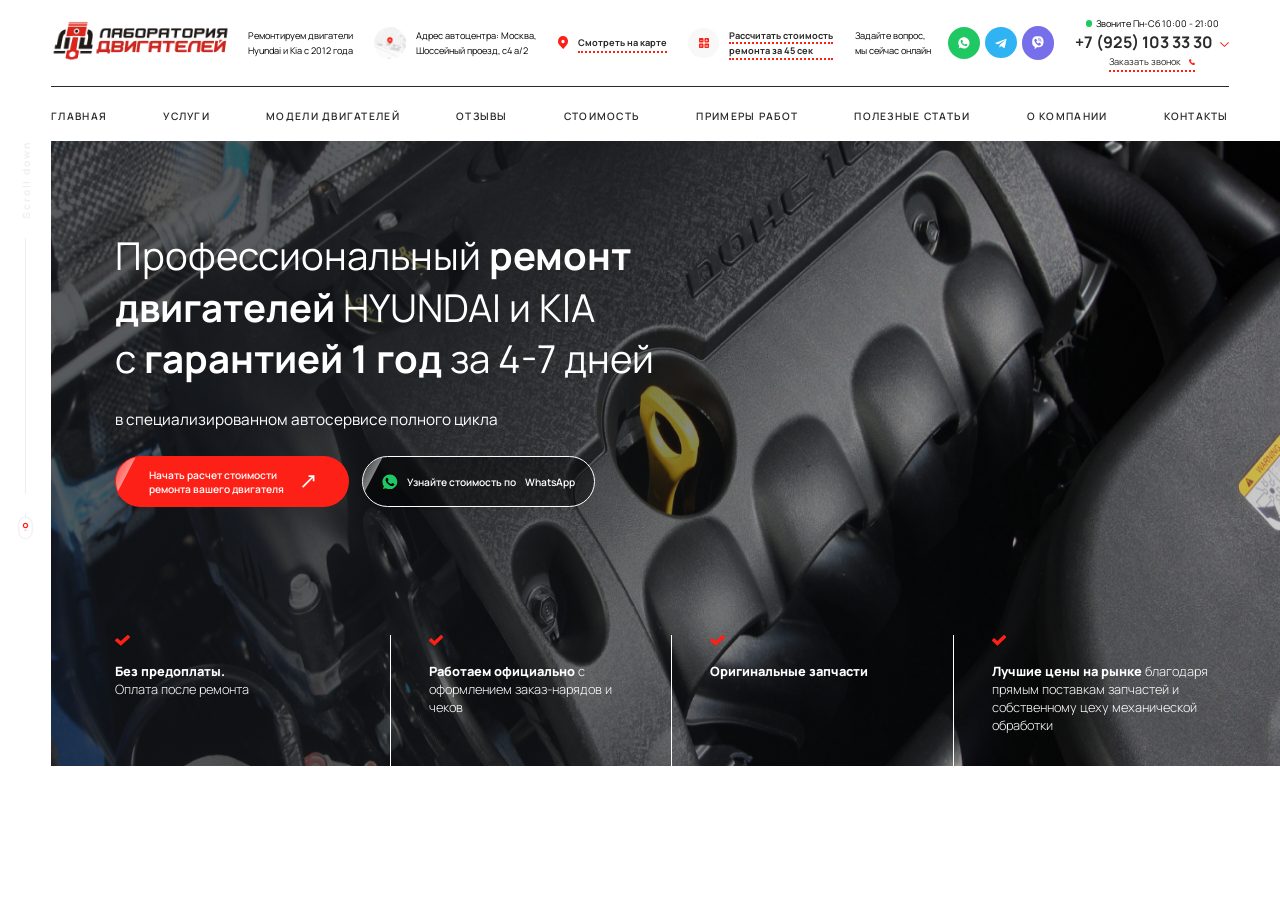
<file: index.html>
<!DOCTYPE html>
<html>
	<head>
		<meta charset="UTF-8" />
		<meta http-equiv="X-UA-Compatible" content="IE=edge" />
		<meta name="viewport" content="width=device-width, initial-scale=1.0" />
		<title>Лаборатория двигателей</title>

		<link rel="preconnect" href="https://fonts.googleapis.com" />
		<link rel="preconnect" href="https://fonts.gstatic.com" crossorigin />
		<link
			href="https://fonts.googleapis.com/css2?family=Manrope:wght@300;400;600;700;800&display=swap"
			rel="stylesheet"
		/>
		<link rel="stylesheet" href="assets/css/styles.css" />
	</head>

	<body>
		<section class="page-wrapper">
			<header class="header">
				<section class="header__top" id="mobileNav">
					<div class="container">
						<div class="header__top-wrapper">
							<div class="header__logo">
								<a href="/">
									<img src="assets/images/logo.png" alt="Logo" />
								</a>
								<p class="only-desktop">
									Ремонтируем двигатели <br />
									Hyundai и Kia с 2012 года
								</p>
							</div>
							<div class="header__address only-desktop">
								<img src="assets/images/map.png" alt="Address" />
								<p>
									Адрес автоцентра: Москва, <br />
									Шоссейный проезд, с4 а/2
								</p>
							</div>
							<div class="header__map only-desktop">
								<img
									src="assets/images/icons/geolocation.svg"
									alt="Geolocation"
								/>
								<a id="mapBtn" class="dots-underline">Смотреть на карте</a>
								<div class="header__map-widget" id="map">
									<div class="widget__header">
										<span id="mapCloseBtn">
											<svg
												width="20"
												height="20"
												viewBox="0 0 20 20"
												xmlns="http://www.w3.org/2000/svg"
											>
												<path
													fill-rule="evenodd"
													clip-rule="evenodd"
													d="M9.99992 12.2528L2.481 19.9998L0 17.4436L7.51892 9.69651L0.589098 2.55644L3.07009 0.000175111L9.99992 7.14025L16.9299 0L19.4109 2.55627L12.4809 9.69651L20 17.4437L17.519 20L9.99992 12.2528Z"
												/>
											</svg>
										</span>
									</div>
									<iframe
										src="https://yandex.ru/map-widget/v1/?um=constructor%3Aea94e3aef2bd9eeb8f4df17bbbcf321e03212c43d3617fabdc70cd99a6b3a6f3&amp;source=constructor"
										frameborder="0"
									></iframe>
								</div>
							</div>
							<div class="header__calculate only-desktop">
								<div>
									<img
										src="assets/images/icons/calculator.svg"
										alt="Calculator"
									/>
								</div>
								<a href="/" class="dots-underline">
									<span class="dots-underline">Рассчитать стоимость</span><br />
									ремонта за 45 сек
								</a>
							</div>
							<div class="header__social only-desktop">
								<p>
									Задайте вопрос, <br />
									мы сейчас онлайн
								</p>
								<div class="social__links only-desktop">
									<a
										href="https://www.whatsapp.com/?lang=ru"
										target="_blank"
										class="social__link social__link-whatsapp"
									>
										<svg
											width="14"
											height="14"
											viewBox="0 0 14 14"
											xmlns="http://www.w3.org/2000/svg"
										>
											<path
												d="M7.17844 0.376953C3.42917 0.376953 0.387085 3.41622 0.387085 7.16203C0.387085 8.66193 0.873029 10.0434 1.69479 11.1683L0.82957 13.7261L3.52794 12.8853C4.58279 13.5563 5.83519 13.9471 7.17844 13.9471C10.9277 13.9471 13.9698 10.9078 13.9698 7.16203C13.9698 3.41622 10.9277 0.376953 7.17844 0.376953ZM10.2877 10.8013C9.05506 11.2946 7.58537 10.817 5.97741 9.59739C4.36945 8.37774 3.31065 6.66075 3.23953 5.38583C3.16842 4.11092 4.20747 3.46754 4.77243 3.47148C5.33739 3.47543 5.95766 5.27926 5.96556 5.55556C5.97346 5.8358 5.27418 6.33314 5.24652 6.56996C5.21887 6.80679 6.19866 7.97513 6.61349 8.2909C7.02436 8.60272 7.87378 9.20268 8.31231 9.14742C8.7469 9.08822 9.0353 8.21591 9.31186 8.16065C9.58841 8.10539 11.0976 8.85534 11.2477 9.04875C11.3979 9.2461 11.3821 10.3671 10.2877 10.8013Z"
											/>
										</svg>
									</a>
									<a
										href="https://web.telegram.org/"
										class="social__link social__link-telegram"
										target="_blank"
									>
										<svg
											width="13"
											height="12"
											viewBox="0 0 13 12"
											xmlns="http://www.w3.org/2000/svg"
										>
											<path
												d="M5.20148 7.81348L4.98922 10.7108C5.29137 10.7108 5.42372 10.5843 5.58104 10.4311L6.99941 9.11012L9.93852 11.2071C10.4779 11.499 10.8575 11.3458 11.0023 10.723L12.9326 1.91417C13.1049 1.14057 12.6454 0.836486 12.121 1.02867L0.779073 5.25914C0.00496463 5.55107 0.0174502 5.97193 0.646725 6.16168L3.54589 7.03988L10.2806 2.93348C10.5978 2.72913 10.8849 2.84104 10.6477 3.04782L5.20148 7.81348Z"
											/>
										</svg>
									</a>
									<a
										href="https://www.viber.com/ru/"
										class="social__link social__link-viber"
										target="_blank"
									>
										<svg
											width="13"
											height="15"
											viewBox="0 0 13 15"
											fill="none"
											xmlns="http://www.w3.org/2000/svg"
										>
											<path
												d="M7.99669 0.376953H5.15514C2.40441 0.376953 0.185669 2.6213 0.185669 5.40704V7.56279C0.185669 9.50854 1.28855 11.2771 3.02722 12.104V14.5124C3.02722 14.6338 3.13751 14.7453 3.27699 14.7453C3.33213 14.7453 3.39701 14.7224 3.44242 14.6797L5.49574 12.5896H7.99669C10.7507 12.5896 12.9694 10.3453 12.9694 7.55951V5.40376C12.9694 2.6213 10.7507 0.376953 7.99669 0.376953ZM9.86511 9.80385L9.15472 10.5224C8.38919 11.2738 6.42346 10.4109 4.68479 8.62262C2.94612 6.83436 2.17411 4.80986 2.9072 4.05846L3.61759 3.33988C3.90304 3.0741 4.35068 3.08723 4.63289 3.36285L5.66117 4.44565C5.92391 4.73439 5.92391 5.16423 5.63846 5.45298C5.56061 5.53172 5.47303 5.57438 5.37572 5.62032C5.01566 5.73188 4.83076 6.08297 4.91834 6.45046C5.09351 7.2478 6.0861 8.242 6.8419 8.43887C7.19223 8.52746 7.55229 8.32731 7.67231 7.98607C7.79233 7.6317 8.18483 7.43482 8.55786 7.55623C8.66815 7.58904 8.75573 7.66779 8.84332 7.73341L9.87159 8.81621C10.1279 9.07543 10.1279 9.51839 9.86511 9.80385ZM7.21169 3.79269C7.13384 3.79269 7.06897 3.79269 7.00409 3.81566C6.88407 3.83862 6.75432 3.73691 6.74135 3.59581C6.72837 3.45472 6.8192 3.34316 6.94895 3.33004C7.03653 3.30707 7.12411 3.30707 7.21169 3.30707C8.52218 3.30707 9.57317 4.38987 9.59263 5.69579C9.59263 5.78438 9.59263 5.87297 9.56992 5.96156C9.54722 6.08297 9.4499 6.19453 9.30718 6.17156C9.16445 6.14859 9.07687 6.05016 9.09957 5.90578C9.09957 5.82703 9.12228 5.76141 9.12228 5.69579C9.11255 4.65564 8.25944 3.79269 7.21169 3.79269ZM8.63247 5.71547C8.60976 5.83688 8.51245 5.94844 8.36972 5.92547C8.25944 5.9025 8.16212 5.81391 8.16212 5.71547C8.16212 5.19704 7.73719 4.76392 7.22143 4.76392C7.10141 4.78689 6.97166 4.67533 6.95868 4.54408C6.93597 4.42268 7.04626 4.29143 7.16628 4.27831H7.19872C8.0194 4.27831 8.63247 4.91814 8.63247 5.71547ZM10.4457 6.47671C10.423 6.59812 10.303 6.68671 10.183 6.67687C10.063 6.66702 9.9754 6.53249 9.98513 6.41109C9.98513 6.38812 9.98513 6.38812 9.98513 6.37828C10.0403 6.16828 10.063 5.94844 10.063 5.71547C10.063 4.13393 8.78493 2.84114 7.22143 2.84114C7.14358 2.84114 7.0787 2.84114 7.01382 2.84114C6.89381 2.86411 6.76405 2.75255 6.76405 2.6213C6.74135 2.49989 6.85164 2.36864 6.97166 2.36864C7.05924 2.36864 7.14682 2.34568 7.22143 2.34568C9.04767 2.34568 10.5431 3.84847 10.5431 5.70563C10.5333 5.95828 10.5009 6.2339 10.4457 6.47671Z"
											/>
										</svg>
									</a>
								</div>
							</div>
							<div class="header__contacts">
								<p><span></span>Звоните Пн-Сб 10:00 - 21:00</p>
								<div class="header__contacts-phone">
									<a href="tel:+79251033330">+7 (925) 103 33 30</a>
									<button class="header__contacts-dropdown only-desktop">
										<img
											src="assets/images/icons/dropdown-arrow.svg"
											alt="Dropdown"
										/>
									</button>
								</div>
								<a id="callPopupBtn" class="dots-underline">
									Заказать звонок
									<img src="assets/images/icons/phone.svg" alt="Phone" />
								</a>
							</div>
							<div id="burger" class="burger">
								<svg
									width="15"
									height="14"
									viewBox="0 0 15 14"
									xmlns="http://www.w3.org/2000/svg"
								>
									<rect width="14.75" height="2.26923" />
									<rect y="11.3457" width="14.75" height="2.26923" />
									<rect y="5.67383" width="14.75" height="2.26923" />
								</svg>
							</div>
						</div>
					</div>
				</section>
				<section class="header__bottom" id="mobileMenu">
					<div class="container">
						<nav class="header__nav">
							<ul class="header__menu">
								<li class="header__menu-item only-desktop">
									<a class="header__menu-link" href="/">Главная</a>
								</li>
								<li class="header__menu-item">
									<a class="header__menu-link" href="/">Услуги</a>
									<ul class="submenu header__menu-submenu only-mobile">
										<li class="submenu__item">
											<a href="/" class="submenu__link">
												Ремонт дивгателей KIA
											</a>
										</li>
										<li class="submenu__item">
											<a href="/" class="submenu__link">
												Ремонт двигателей HYundai
											</a>
										</li>
									</ul>
								</li>
								<li class="header__menu-item">
									<a class="header__menu-link" href="/">Модели двигателей</a>
								</li>
								<li class="header__menu-item">
									<a class="header__menu-link" href="/">Отзывы</a>
								</li>
								<li class="header__menu-item">
									<a class="header__menu-link" href="/">Стоимость</a>
								</li>
								<li class="header__menu-item">
									<a class="header__menu-link" href="/">Примеры работ</a>
								</li>
								<li class="header__menu-item">
									<a class="header__menu-link" href="/">Полезные статьи</a>
								</li>
								<li class="header__menu-item">
									<a class="header__menu-link" href="/">О компании</a>
								</li>
								<li class="header__menu-item">
									<a class="header__menu-link" href="/">Контакты</a>
								</li>
								<li class="header__menu-item only-mobile flex address">
									<img src="assets/images/map.png" alt="Address" />
									<p>
										Адрес автоцентра: <br />
										<a href="/" class="dots-underline"
											>Шоссейный проезд, с4 а/2</a
										>
									</p>
								</li>
								<li class="header__menu-item only-mobile flex calculate">
									<div>
										<img
											src="assets/images/icons/calculator.svg"
											alt="Calculator"
										/>
									</div>
									<p>
										Рассчитать стоимость ремонта<br />
										<a href="/" class="dots-underline">за 45 сек</a>
									</p>
								</li>
								<li class="header__menu-item only-mobile flex social">
									<img
										src="assets/images/icons/person-mobile.jpg"
										alt="Person"
									/>
									<div class="header__menu-item__content">
										<p>
											Есть вопрос?<br />
											<span
												>Задайте его нашему<br />
												мастеру онлайн</span
											>
										</p>
										<div class="social__links">
											<a
												href="https://web.telegram.org/"
												class="social__link social__link-telegram"
												target="_blank"
											>
												<svg
													width="13"
													height="12"
													viewBox="0 0 13 12"
													xmlns="http://www.w3.org/2000/svg"
												>
													<path
														d="M5.20148 7.81348L4.98922 10.7108C5.29137 10.7108 5.42372 10.5843 5.58104 10.4311L6.99941 9.11012L9.93852 11.2071C10.4779 11.499 10.8575 11.3458 11.0023 10.723L12.9326 1.91417C13.1049 1.14057 12.6454 0.836486 12.121 1.02867L0.779073 5.25914C0.00496463 5.55107 0.0174502 5.97193 0.646725 6.16168L3.54589 7.03988L10.2806 2.93348C10.5978 2.72913 10.8849 2.84104 10.6477 3.04782L5.20148 7.81348Z"
													/>
												</svg>
											</a>
											<a
												href="https://www.whatsapp.com/?lang=ru"
												target="_blank"
												class="social__link social__link-whatsapp"
											>
												<svg
													width="14"
													height="14"
													viewBox="0 0 14 14"
													xmlns="http://www.w3.org/2000/svg"
												>
													<path
														d="M7.17844 0.376953C3.42917 0.376953 0.387085 3.41622 0.387085 7.16203C0.387085 8.66193 0.873029 10.0434 1.69479 11.1683L0.82957 13.7261L3.52794 12.8853C4.58279 13.5563 5.83519 13.9471 7.17844 13.9471C10.9277 13.9471 13.9698 10.9078 13.9698 7.16203C13.9698 3.41622 10.9277 0.376953 7.17844 0.376953ZM10.2877 10.8013C9.05506 11.2946 7.58537 10.817 5.97741 9.59739C4.36945 8.37774 3.31065 6.66075 3.23953 5.38583C3.16842 4.11092 4.20747 3.46754 4.77243 3.47148C5.33739 3.47543 5.95766 5.27926 5.96556 5.55556C5.97346 5.8358 5.27418 6.33314 5.24652 6.56996C5.21887 6.80679 6.19866 7.97513 6.61349 8.2909C7.02436 8.60272 7.87378 9.20268 8.31231 9.14742C8.7469 9.08822 9.0353 8.21591 9.31186 8.16065C9.58841 8.10539 11.0976 8.85534 11.2477 9.04875C11.3979 9.2461 11.3821 10.3671 10.2877 10.8013Z"
													/>
												</svg>
											</a>
										</div>
									</div>
								</li>
							</ul>
						</nav>
					</div>
				</section>
			</header>
			<main class="main">
				<section class="hero">
					<div class="hero__left only-desktop">
						<p>Scroll down</p>
						<span></span>
						<div class="hero__left-img">
							<img src="assets/images/icons/mouse.svg" alt="Mouse" />
						</div>
					</div>
					<div class="hero__right">
						<div class="container">
							<div class="hero__wrapper">
								<h2 class="hero__title">
									Профессиональный <span>ремонт <br />двигателей</span> HYUNDAI
									и KIA<br />
									с <span>гарантией 1 год</span> за 4-7 дней
								</h2>
								<p class="hero__subtitle">
									в специализированном автосервисе полного цикла
								</p>
								<div class="hero__btns">
									<a class="btn hero__btn" href="/">
										Начать расчет стоимости <br />
										ремонта вашего двигателя
										<img
											src="assets/images/icons/arrow.svg"
											alt="Arrow"
											class="only-desktop"
										/>
									</a>
									<a
										class="btn hero__btn"
										href="https://www.viber.com/ru/"
										target="_blank"
									>
										<svg
											width="14"
											height="14"
											class="hero__btn-whatsapp only-desktop"
											viewBox="0 0 14 14"
											xmlns="http://www.w3.org/2000/svg"
										>
											<path
												d="M7.17844 0.376953C3.42917 0.376953 0.387085 3.41622 0.387085 7.16203C0.387085 8.66193 0.873029 10.0434 1.69479 11.1683L0.82957 13.7261L3.52794 12.8853C4.58279 13.5563 5.83519 13.9471 7.17844 13.9471C10.9277 13.9471 13.9698 10.9078 13.9698 7.16203C13.9698 3.41622 10.9277 0.376953 7.17844 0.376953ZM10.2877 10.8013C9.05506 11.2946 7.58537 10.817 5.97741 9.59739C4.36945 8.37774 3.31065 6.66075 3.23953 5.38583C3.16842 4.11092 4.20747 3.46754 4.77243 3.47148C5.33739 3.47543 5.95766 5.27926 5.96556 5.55556C5.97346 5.8358 5.27418 6.33314 5.24652 6.56996C5.21887 6.80679 6.19866 7.97513 6.61349 8.2909C7.02436 8.60272 7.87378 9.20268 8.31231 9.14742C8.7469 9.08822 9.0353 8.21591 9.31186 8.16065C9.58841 8.10539 11.0976 8.85534 11.2477 9.04875C11.3979 9.2461 11.3821 10.3671 10.2877 10.8013Z"
											/>
										</svg>
										Узнайте стоимость по <span>WhatsApp</span>
									</a>
								</div>
							</div>
						</div>
						<ul class="hero__advantages">
							<div class="container">
								<li class="hero__advantage">
									<img
										src="assets/images/icons/checkmark.svg"
										alt="CheckMark"
									/>
									<p class="hero__advantage-text">
										<span>Без предоплаты.</span><br />Оплата после ремонта
									</p>
								</li>
								<li class="hero__advantage">
									<img
										src="assets/images/icons/checkmark.svg"
										alt="CheckMark"
									/>
									<p class="hero__advantage-text">
										<span>Работаем официально</span> с оформлением заказ-нарядов
										и чеков
									</p>
								</li>
								<li class="hero__advantage">
									<img
										src="assets/images/icons/checkmark.svg"
										alt="CheckMark"
									/>
									<p class="hero__advantage-text">
										<span>Оригинальные запчасти</span>
									</p>
								</li>
								<li class="hero__advantage">
									<img
										src="assets/images/icons/checkmark.svg"
										alt="CheckMark"
									/>
									<p class="hero__advantage-text">
										<span>Лучшие цены на рынке</span> благодаря прямым поставкам
										запчастей и собственному цеху механической обработки
									</p>
								</li>
							</div>
						</ul>
					</div>
				</section>
			</main>

			<div id="callPopup" class="call-popup">
				<div class="call-popup__form">
					<div class="call-popup__close">
						<span id="callPopupCloseBtn">
							<svg
								width="20"
								height="20"
								viewBox="0 0 20 20"
								xmlns="http://www.w3.org/2000/svg"
							>
								<path
									fill-rule="evenodd"
									clip-rule="evenodd"
									d="M9.99992 12.2528L2.481 19.9998L0 17.4436L7.51892 9.69651L0.589098 2.55644L3.07009 0.000175111L9.99992 7.14025L16.9299 0L19.4109 2.55627L12.4809 9.69651L20 17.4437L17.519 20L9.99992 12.2528Z"
								/>
							</svg>
						</span>
					</div>
					<div class="call-popup__send">
						<h2 class="call-popup__title">Быстро оставить заявку</h2>
						<p class="call-popup__description">
							Введите номер — позвоним вам в течение 5-10 минут в рабочее время
						</p>
						<label for="phone">Введите ваш номер телефона</label>
						<input
							type="text"
							name="phone"
							placeholder="+ 7 (_ _ _) _ _ _ - _ _ - _ _"
							class="form-input call-popup__input"
							maxlength="18"
						/>
						<button class="btn call-popup__btn">Перезвоните мне</button>
						<div class="call-popup__policy">
							<label class="custom">
								<input type="checkbox" name="checkbox" />
								<span class="custom__checkbox">
									<svg
										width="14"
										height="10"
										viewBox="0 0 14 10"
										xmlns="http://www.w3.org/2000/svg"
									>
										<path
											d="M12.9648 1.32713L11.8016 0.223256C11.6448 0.0744186 11.4487 0 11.2265 0C11.0044 0 10.8083 0.0744186 10.6515 0.223256L5.05782 5.53178L2.56158 3.15039C2.40475 3.00155 2.20871 2.92713 1.98653 2.92713C1.76436 2.92713 1.56832 3.00155 1.41149 3.15039L0.248317 4.25426C0.0784158 4.4031 0 4.58915 0 4.8C0 5.01085 0.0784158 5.1969 0.235248 5.34574L3.3196 8.27287L4.48277 9.37674C4.6396 9.52558 4.83564 9.6 5.05782 9.6C5.28 9.6 5.47604 9.52558 5.63287 9.37674L6.79604 8.27287L12.9648 2.4186C13.1216 2.26977 13.2 2.08372 13.2 1.87287C13.2 1.66202 13.1216 1.47597 12.9648 1.32713Z"
										/>
									</svg>
								</span>
							</label>
							<p>
								Нажимая кнопку вы соглашаетесь с условиями
								<a href="/">Политики конфиденциальности</a>
							</p>
						</div>
					</div>
					<div class="call-popup__done">
						<svg
							xmlns="http://www.w3.org/2000/svg"
							width="24"
							height="24"
							viewBox="0 0 24 24"
							stroke-width="2"
							stroke-linecap="round"
							stroke-linejoin="round"
						>
							<path d="M0 0h24v24H0z" stroke="none"></path>
							<path
								d="M5 7.2a2.2 2.2 0 0 1 2.2 -2.2h1a2.2 2.2 0 0 0 1.55 -.64l.7 -.7a2.2 2.2 0 0 1 3.12 0l.7 .7c.412 .41 .97 .64 1.55 .64h1a2.2 2.2 0 0 1 2.2 2.2v1c0 .58 .23 1.138 .64 1.55l.7 .7a2.2 2.2 0 0 1 0 3.12l-.7 .7a2.2 2.2 0 0 0 -.64 1.55v1a2.2 2.2 0 0 1 -2.2 2.2h-1a2.2 2.2 0 0 0 -1.55 .64l-.7 .7a2.2 2.2 0 0 1 -3.12 0l-.7 -.7a2.2 2.2 0 0 0 -1.55 -.64h-1a2.2 2.2 0 0 1 -2.2 -2.2v-1a2.2 2.2 0 0 0 -.64 -1.55l-.7 -.7a2.2 2.2 0 0 1 0 -3.12l.7 -.7a2.2 2.2 0 0 0 .64 -1.55v-1"
							></path>
							<path d="M9 12l2 2l4 -4"></path>
						</svg>
						<h2>Мы вам перезвоним</h2>
					</div>
				</div>
			</div>
		</section>

		<script src="assets/js/main.js"></script>
	</body>
</html>
</file>
<file: assets/css/styles.css>
:root {
	--dark-color: #2a2a2a;
	--red-color: #fd2016;
	--white-color: #ffffff;
}

* {
	box-sizing: border-box;
}

body {
	margin: 0;
	padding: 0;
	font-size: 16px;
	font-family: 'Manrope', sans-serif;
}

.container {
	max-width: 92vw;
	margin: 0 auto;
}

a {
	text-decoration: none;
	color: var(--dark-color);
	cursor: pointer;
}

.dots-underline {
	position: relative;
	width: fit-content;
	height: 100%;
}

.dots-underline:after {
	content: '';
	position: absolute;
	transition: 0.3s ease-in-out;
	inset: 0;
	width: 100%;
	height: 100%;
	border-bottom: 0.17vw dotted var(--red-color);
}

a:hover.dots-underline:after {
	width: 60%;
}

.btn,
.form-input {
	display: inline-block;
	font-size: 0.8vw;
	height: inherit;
	padding: 1.3vw 2.6vw;
	color: var(--white-color);
	background-color: transparent;
	border-radius: 2.5vw;
	border: 0.1vw solid transparent;
	transition: 0.3s ease-in-out;
	position: relative;
	outline: none;
	overflow: hidden;
}

.btn {
	font-weight: 600;
	background-color: var(--red-color);
	cursor: pointer;
}

.btn::after {
	content: '';
	position: absolute;
	top: 0;
	left: 0;
	width: 5.5vw;
	height: 5.5vw;
	background: url('../images/icons/button-blick.svg');
	background-size: contain;
	background-repeat: no-repeat;
	background-position: center center;
	transform: translate(-50%, -25%);
	animation: btnBlick 5s infinite;
	transition: 0.3s ease-in-out;
}

@keyframes btnBlick {
	0% {
		left: -2vw;
	}
	100% {
		left: calc(100% + 2vw);
	}
}

.btn:hover {
	background-color: #d42118;
}

.btn:hover::after {
	animation-play-state: paused;
	opacity: 0;
}

input[type='checkbox'] {
	visibility: hidden;
	width: 1.5vw;
	height: 1.5vw;
}

.custom {
	position: relative;
}

.custom__checkbox {
	position: absolute;
	top: 0;
	left: 0;
	height: 1.5vw;
	width: 1.5vw;
	background-color: transparent;
	border: 0.1vw solid var(--red-color);
	border-radius: 0.3vw;
	display: flex;
	justify-content: center;
	align-items: center;
	transition: 0.2s ease-in-out;
	cursor: pointer;
}

.custom__checkbox svg {
	opacity: 0;
	visibility: hidden;
	fill: var(--white-color);
	width: 0.7vw;
	height: 0.7vw;
	transition: 0.2s ease-in-out;
}

input[type='checkbox']:checked ~ .custom__checkbox {
	background-color: var(--red-color);
}

input[type='checkbox']:checked ~ .custom__checkbox svg {
	opacity: 1;
	visibility: visible;
}

.overflow-hidden {
	overflow: hidden;
}

.only-mobile {
	display: none;
}

.submenu {
	list-style: none;
	margin: 0;
	padding: 0;
}

/* Header */
.header {
	background-color: var(--white-color);
}

.header__top-wrapper,
.header__nav {
	padding: 1.25vw 0;
}

.header__top-wrapper {
	display: flex;
	justify-content: space-between;
	align-items: center;
	border-bottom: 0.05vw solid var(--dark-color);
}

.header__logo,
.header__address,
.header__map,
.header__calculate,
.header__social,
.header__contacts {
	display: flex;
	align-items: center;
	font-size: 0.72vw;
	line-height: 1.2vw;
}

.header__logo,
.header__social {
	gap: 1.35vw;
}

.header__address,
.header__map,
.header__calculate {
	gap: 0.8vw;
}

.header__map {
	position: relative;
}

.header__map a:hover ~ .header__map-widget,
.header__map-widget:hover {
	opacity: 1;
	visibility: visible;
}

.header__map-widget {
	position: absolute;
	top: 1vw;
	left: -2vw;
	width: 23vw;
	height: 15vw;
	z-index: 100;
	opacity: 0;
	visibility: hidden;
	transition: 0.3s ease-in-out;
}

.header__map-widget.active {
	inset: 0;
	opacity: 1;
	visibility: visible;
}

.header__map-widget.active {
	width: 100vw;
	height: 100vh;
}

.header__map-widget.active .widget__header {
	width: 100vw;
	display: flex;
}

.header__map-widget .widget__header {
	width: 23vw;
	justify-content: flex-end;
	align-items: center;
	padding: 0.7vw;
	background-color: var(--white-color);
	display: none;
}

.header__map-widget .widget__header.active {
	display: block;
}

.header__map-widget .widget__header span {
	cursor: pointer;
}

.header__map-widget .widget__header span svg {
	transition: 0.3s ease-in-out;
	fill: var(--dark-color);
	width: 1vw;
	height: 1vw;
}

.header__map-widget .widget__header span:hover svg {
	fill: var(--red-color);
}

.header__map-widget iframe {
	width: 23vw;
	height: 15vw;
}

.header__map-widget.active iframe {
	width: 100vw;
	height: 100vh;
}

.header__contacts .header__contacts-phone a {
	font-size: 1.25vw;
	transition: 0.3s ease-in-out;
}

.header__contacts .header__contacts-phone a:hover {
	color: var(--red-color);
}

.header__logo a img {
	width: 14vw;
}

.header__address img {
	width: 2.5vw;
}

.header__map img,
.header__calculate div img {
	width: 0.8vw;
}

.header__map a,
.header__calculate a {
	font-weight: 700;
}

.header__contacts {
	display: flex;
	flex-direction: column;
	align-items: center;
	gap: 0.3vw;
}

.header__contacts p {
	margin: 0;
	display: flex;
	gap: 0.3vw;
	align-items: center;
}

.header__contacts p span {
	display: block;
	width: 0.5vw;
	height: 0.5vw;
	border-radius: 50%;
	background-color: #20c863;
	animation: pulse 1s infinite;
}

@keyframes pulse {
	0% {
		opacity: 1;
	}
	50% {
		opacity: 0.5;
	}
	100% {
		opacity: 1;
	}
}

.header__contacts > a {
	display: flex;
	align-items: center;
	gap: 0.6vw;
}

.header__contacts > a img {
	width: 0.5vw;
}

.header__contacts .header__contacts-phone {
	display: flex;
	align-items: center;
	gap: 0.5vw;
	font-weight: 700;
}

.header__contacts .header__contacts-dropdown {
	outline: none;
	border: none;
	background: transparent;
	cursor: pointer;
	margin: 0;
	padding: 0;
}

.header__contacts .header__contacts-dropdown img {
	width: 0.7vw;
	height: 100%;
}

.social__links {
	display: flex;
	align-items: center;
	gap: 0.4vw;
}

.social__link svg {
	fill: var(--white-color);
	width: 0.9vw;
	height: auto;
}

.social__link,
.header__calculate div {
	transition: 0.3s ease-in-out;
	display: flex;
	justify-content: center;
	align-items: center;
	padding: 0.8vw;
	border-radius: 50%;
}

.header__calculate div {
	background-color: #f8f8f8;
}

.social__link-whatsapp:hover {
	background-color: #40ad6c;
}

.social__link-whatsapp {
	background-color: #20c863;
}

.social__link-telegram:hover {
	background-color: #2f95c8;
}

.social__link-telegram {
	background-color: #2fb3f3;
}

.social__link-viber:hover {
	background-color: #6059c3;
}

.social__link-viber {
	background-color: #776ee9;
}

.header__menu {
	display: flex;
	justify-content: space-between;
	align-items: center;
	margin: 0;
	padding: 0;
	list-style: none;
}

.header__menu-submenu {
	margin-top: 0.5rem;
}

.submenu__link {
	font-size: 0.7rem;
	color: #929292;
	transition: 0.3s ease-in-out;
}

.header__menu-link {
	text-transform: uppercase;
	font-size: 0.8vw;
	font-weight: 600;
	letter-spacing: 0.1vw;
	transition: 0.3s ease-in-out;
	color: var(--dark-color);
}

.header__menu-link:hover,
.submenu__link:hover {
	color: var(--red-color);
}

.burger {
	cursor: pointer;
	display: none;
}

.burger svg {
	fill: var(--dark-color);
	width: 0.7rem;
	height: 0.7rem;
}

/* Main */

/* Hero */
.hero {
	display: flex;
	justify-content: space-between;
}

.hero__left {
	width: calc(100vw - 96vw);
	display: flex;
	flex-direction: column;
	align-items: center;
	gap: 1.5vw;
}

.hero__left p {
	font-size: 0.8vw;
	letter-spacing: 0.15vw;
	font-weight: 700;
	color: #efefef;
	writing-mode: vertical-lr;
	transform: rotateZ(180deg);
}

.hero__left > span {
	height: 20vw;
	width: 0.1vw;
	background-color: #efefef;
}

.hero__left-img {
	position: relative;
}

.hero__left img {
	width: 1.2vw;
	height: auto;
}

.hero__left-img::before {
	content: '';
	display: block;
	position: absolute;
	background: #000;
	background: url('../images/icons/mouse-scroll.svg');
	background-size: contain;
	top: 1vw;
	left: 0.6vw;
	transform: translate(-50%, -50%);
	width: 0.6vw;
	height: 0.6vw;
	z-index: 10;
	animation: mouseScroll 2.5s infinite;
}

@keyframes mouseScroll {
	0% {
		top: 1vw;
	}
	50% {
		top: 1.3vw;
	}
	100% {
		top: 1vw;
	}
}

.hero__right {
	width: 96vw;
	height: auto;
	background: url('../images/bg.jpg');
	background-attachment: fixed;
	background-repeat: no-repeat;
	background-size: 100% 100%;
	background-position: center center;
	padding-top: 7vw;
	padding-left: 5vw;
	padding-right: 4vw;
	position: relative;
}

.hero__right::before {
	content: '';
	position: absolute;
	width: 100%;
	height: 100%;
	top: 0;
	left: 0;
	background: linear-gradient(
		270deg,
		rgba(22, 26, 30, 0) 0%,
		rgba(22, 26, 30, 0.6375) 79.17%
	);
	z-index: 5;
}

.hero__wrapper {
	position: relative;
	z-index: 10;
	color: var(--white-color);
}

.hero__title {
	font-size: 3vw;
	line-height: 4vw;
	font-weight: 400;
	margin: 0;
}

.hero__title span {
	font-weight: 700;
}

.hero__subtitle {
	font-size: 1.2vw;
	margin-top: 2vw;
}

.hero__btns {
	display: flex;
	align-items: center;
	height: 4vw;
	margin-top: 2vw;
	margin-bottom: 10vw;
	gap: 1vw;
}

.hero__btn {
	display: flex;
	justify-content: center;
	align-items: center;
	gap: 0.7vw;
}

.hero__btn:nth-child(1) {
	gap: 1.4vw;
}

.hero__btn:nth-child(1) img {
	transition: 0.3s ease-in-out;
	width: 1vw;
	height: auto;
}

.hero__btn:nth-child(1):hover img {
	transform: rotateZ(45deg);
}

.hero__btn:nth-child(2) {
	padding: 1.3vw 1.5vw;
	background-color: rgba(0, 0, 0, 0.45);
	border-color: var(--white-color);
}

.hero__btn:nth-child(2):hover {
	background-color: var(--white-color);
	color: var(--dark-color);
}

.hero__btn-whatsapp {
	width: 1.2vw;
	height: auto;
	fill: #20c863;
}

.hero__advantages {
	position: relative;
	z-index: 10;
	list-style: none;
	margin: 0;
	padding: 0;
}

.hero__advantages div {
	display: -webkit-flex;
	display: -ms-flexbox;
	display: flex;
	justify-content: space-between;
	color: var(--white-color);
}

.hero__advantage {
	width: calc(100vw / 4);
	padding: 0 3vw 2.5vw 3vw;
	display: flex;
	flex-direction: column;
	align-items: start;
	justify-content: start;
	gap: 1.2vw;
	border-right: 0.05vw solid var(--white-color);
}

.hero__advantage:first-child {
	padding: 0 3vw 2.5vw 0;
}

.hero__advantage:last-child {
	padding: 0 0vw 2.5vw 3vw;
	border-right: none;
}

.hero__advantage img {
	width: 1.2vw;
	height: auto;
}

.hero__advantage-text {
	margin: 0;
	font-weight: 300;
	font-size: 1vw;
}

.hero__advantage-text span {
	font-weight: 800;
}

/* Call Popup */
.call-popup {
	position: fixed;
	top: 0;
	left: 0;
	width: 100vw;
	height: 100vh;
	background-color: rgba(0, 0, 0, 0.45);
	z-index: 1000;
	display: flex;
	justify-content: center;
	align-items: center;
	opacity: 0;
	visibility: hidden;
	transition: 0.3s ease-in-out;
}

.call-popup.active {
	opacity: 1;
	visibility: visible;
}

.call-popup.done .call-popup__send {
	display: none;
}

.call-popup.done .call-popup__done {
	display: flex;
}

.call-popup__close {
	width: 100%;
	display: flex;
	justify-content: flex-end;
}

.call-popup__close span {
	cursor: pointer;
}

.call-popup__close span svg {
	transition: 0.3s ease-in-out;
	fill: var(--white-color);
	width: 1vw;
	height: 1vw;
}

.call-popup__close span:hover svg {
	fill: var(--red-color);
}

.call-popup__form {
	padding: 2.5vw 3vw 3vw;
	background: url('../images/call-form-bg.jpg');
	color: var(--white-color);
	display: flex;
	justify-content: center;
	align-items: center;
	flex-direction: column;
}

.call-popup__title {
	margin: 0;
	font-weight: 400;
	font-size: 2vw;
	text-align: center;
	max-width: 20vw;
}

.call-popup__description {
	max-width: 18vw;
	text-align: center;
	font-size: 1vw;
	margin-top: 1vw;
	margin-bottom: 2vw;
}

.call-popup__form label {
	font-size: 0.75vw;
	margin-bottom: 0.7vw;
}

.call-popup__input {
	width: 20vw;
	font-size: 1vw;
	color: var(--dark-color);
	display: block;
	background-color: var(--white-color);
	padding: 1.3vw 2vw;
	margin-bottom: 1.5vw;
	transition: 0.3s ease-in-out;
	border-width: 0.15vw;
}

.call-popup__input.invalid {
	color: var(--red-color);
}

.call-popup__input:focus {
	border-color: var(--red-color);
}

.call-popup__input::placeholder {
	color: #b0b0b1;
}

.call-popup__input:disabled {
	background-color: #ccc;
}

.call-popup__btn {
	width: 20vw;
}

.call-popup__policy {
	max-width: 20vw;
	display: flex;
	align-items: center;
	gap: 0.5vw;
}

.call-popup__policy p {
	font-size: 0.75vw;
}

.call-popup__policy p a {
	color: var(--red-color);
}

.call-popup__policy p a:hover {
	text-decoration: underline;
}

.call-popup__policy .custom__checkbox {
	top: 25%;
}

.call-popup__done {
	display: none;
	justify-content: center;
	align-items: center;
	flex-direction: column;
}

.call-popup__done svg {
	width: 7vw;
	height: 7vw;
	stroke: #20c863;
	border: none;
	fill: none;
	margin-top: 1vw;
}

.call-popup__done h2 {
	font-size: 2vw;
}

@media screen and (max-width: 768px) {
	.only-desktop {
		display: none;
	}

	.header__top.fixed {
		position: fixed;
		top: 0;
		left: 0;
		width: 100vw;
		z-index: 1000;
	}

	.only-mobile {
		display: block;
	}

	.header__top-wrapper {
		border-bottom: 0;
	}

	.header__top.fixed,
	.header__top.active {
		background-color: #fff;
	}

	.header__top.fixed .header__top.active .header__contacts,
	.header__top.fixed .header__top.active .header__contacts a,
	.header__top.fixed .header__top.active .burger svg,
	.header__top.active .header__contacts,
	.header__top.active .header__contacts a,
	.header__top.active .burger svg {
		color: var(--dark-color);
		fill: var(--dark-color);
	}

	.call-popup__form {
		padding: 0.1rem 0.7rem 0.7rem;
	}

	.call-popup__title {
		max-width: 80%;
		margin: 0 auto;
		font-size: 1.2rem;
	}

	.call-popup__description {
		max-width: 75%;
		margin: 0 auto;
		font-size: 0.5rem;
		margin-top: 0.3rem;
		margin-bottom: 0.4rem;
	}

	.call-popup__form {
		text-align: center;
	}

	.call-popup__form label {
		font-size: 0.4rem;
		margin-bottom: 0.4rem;
		text-align: center;
	}

	.call-popup__input {
		width: 80%;
		margin: 0 auto;
		font-size: 0.7rem;
		padding: 0.5rem 0.7rem;
		border-radius: 5rem;
		border-width: 0.09rem;
	}

	.call-popup__btn {
		width: 80%;
		margin: 0.7rem auto 0;
		font-size: 0.6rem;
		height: 1.5rem;
		border-radius: 5rem;
		padding: 0.3rem 1rem;
		font-weight: 400;
	}

	.call-popup__close span svg {
		width: 0.6rem;
		height: 0.6rem;
	}

	.call-popup__policy {
		max-width: 80%;
		margin: 0.4rem auto 0;
		display: flex;
		align-items: center;
		gap: 0.2rem;
	}

	input[type='checkbox'] {
		visibility: hidden;
		width: 0.8rem;
		height: 0.8rem;
	}

	.custom__checkbox {
		position: absolute;
		top: 0;
		left: 0;
		width: 0.8rem;
		height: 0.8rem;
		border-width: 0.08rem;
		border-radius: 0.2rem;
	}

	.custom__checkbox svg {
		width: 0.4rem;
		height: 0.4rem;
	}

	.call-popup__policy p {
		font-size: 0.5rem;
		text-align: start;
	}

	.call-popup__done svg {
		width: 3rem;
		height: 3rem;
		margin-top: 0.5rem;
	}

	.call-popup__done h2 {
		font-size: 1rem;
	}

	.header__logo,
	.header__address,
	.header__map,
	.header__calculate,
	.header__social,
	.header__contacts {
		font-size: 0.5rem;
		line-height: 0.7rem;
	}

	.header__contacts .header__contacts-phone a {
		font-size: 0.7rem;
	}

	.header__contacts > a img {
		width: 0.5rem;
	}

	.header {
		position: relative;
	}

	.header__bottom {
		position: absolute;
		top: 3.05rem;
		left: 0;
		width: 100vw;
		z-index: 1000;
		background: var(--white-color);
		height: 100vh;
		opacity: 0;
		pointer-events: none;
		visibility: hidden;
	}

	.header__bottom.active {
		opacity: 1;
		pointer-events: all;
		visibility: visible;
	}

	.header__menu {
		flex-direction: column;
		align-items: start;
		gap: 1.5rem;
		margin-top: 0.7rem;
	}

	.header__menu-item.flex {
		display: flex;
		align-items: center;
		gap: 1rem;
	}

	.header__menu-item.flex p {
		line-height: 1.2rem;
		font-size: 0.8rem;
	}

	.header__menu-item img {
		width: 4rem;
		height: 4rem;
	}

	.header__menu-item.flex a,
	.header__menu-item.flex span {
		font-weight: 800;
	}

	.header__menu-item.flex.calculate div {
		display: flex;
		justify-content: center;
		align-items: center;
		padding: 1rem;
		border-radius: 50%;
		background-color: #f8f8f8;
	}

	.header__menu-item.flex.calculate div img {
		width: 2rem;
		height: 2rem;
	}

	.header__menu-item.flex.social {
		align-items: start;
	}

	.header__menu-item__content {
		display: flex;
		flex-direction: column;
	}

	.social__links {
		display: flex;
		align-items: center;
		gap: 0.2rem;
	}

	.social__link {
		padding: 0.5rem;
	}

	.social__link svg {
		fill: var(--white-color);
		width: 1rem;
		height: 1rem;
	}

	.header__menu-link {
		width: 100%;
		font-size: 0.9rem;
		font-weight: 400;
	}

	.dots-underline:after {
		border-width: 0.15rem;
	}

	.burger {
		display: block;
	}

	.burger svg {
		fill: var(--dark-color);
	}

	.hero__right {
		background-position: 50% 50%;
		background-repeat: no-repeat;
		background-size: initial;
		padding-right: 0;
		padding-top: 3rem;
		padding-left: 0;
		width: 100vw;
	}

	.btn::after {
		height: 2rem;
		width: 2rem;
		transform: translateY(0);
	}

	.hero__btns {
		margin-top: 1.3rem;
	}

	.hero__btn {
		font-size: 0.3rem;
		height: 1.5rem;
		border-radius: 5rem;
		padding: 0 1rem;
		font-weight: 400;
	}

	.hero__btn:nth-child(2) {
		gap: 0.1rem;
	}

	.hero__btn:nth-child(2) span {
		color: #20c863;
	}
}

@media screen and (max-width: 500px) {
	.header {
		position: relative;
		background-color: transparent;
	}

	.header__bottom {
		top: 2.87rem;
	}

	.burger svg {
		fill: var(--white-color);
		width: 0.5rem;
		height: 0.5rem;
	}

	.header__top.fixed .burger svg {
		fill: var(--dark-color);
	}

	.header__logo a img {
		width: 6rem;
	}

	.hero__wrapper {
		margin-top: 1.5rem;
		margin-bottom: 3.5rem;
	}

	.header__top {
		position: absolute;
		top: 0;
		left: 0;
		width: 100vw;
		z-index: 1000;
	}

	.header__contacts,
	.header__contacts a {
		color: var(--white-color);
	}

	.header__top.fixed .header__contacts,
	.header__top.fixed .header__contacts a {
		color: var(--dark-color);
	}

	.hero__title {
		font-size: 0.85rem;
		line-height: 1.2rem;
	}

	.hero__subtitle {
		font-size: 0.4rem;
	}

	.header__top-wrapper {
		border-bottom: 0;
	}

	.hero__advantages,
	.hero__advantages div {
		background-color: var(--white-color);
		color: var(--dark-color);
	}

	.hero__advantages {
		padding: 2vw 0;
	}

	.hero__advantage:first-child,
	.hero__advantage:last-child,
	.hero__advantage {
		width: 45%;
		padding: 0;
	}

	.hero__advantage img {
		width: 0.5rem;
		height: auto;
	}

	.hero__advantage-text {
		font-size: 0.5rem;
	}

	.hero__advantages div {
		flex-wrap: wrap;
		margin: 0 auto;
		gap: 0.5rem;
	}

	.hero__left {
		display: none;
	}
}

@media screen and (max-width: 400px) {
	.hero__btns {
		flex-direction: column;
	}

	.header__bottom {
		top: 2.7rem;
	}

	.hero__btn,
	.hero__btn:nth-child(2) {
		width: 100%;
		font-size: 0.3rem;
		height: 1rem;
		border-radius: 5rem;
		padding: 0.6rem 1rem;
	}
}
</file>
